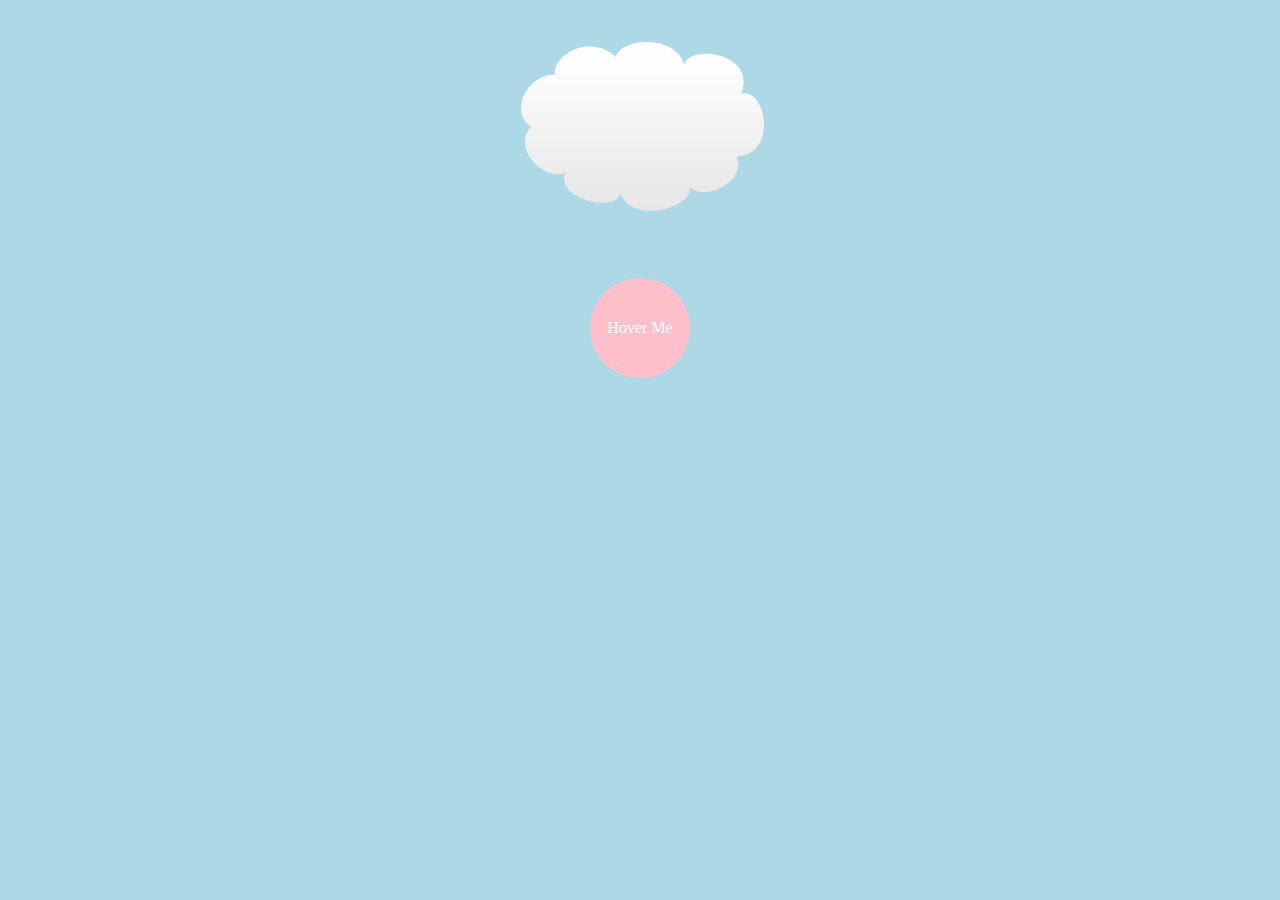
<file: css-animations-playlist/index.html>
<!DOCTYPE html>
<head>
  <title>Basket Example</title>
  <link href="style.css" rel="stylesheet" type="text/css" />
</head>
<body>
  <div class="wrapper">
    <img src="mario-examples/img/cloud.png" />
    <div class="circle">Hover Me</div>
  </div>
</body>
</file>
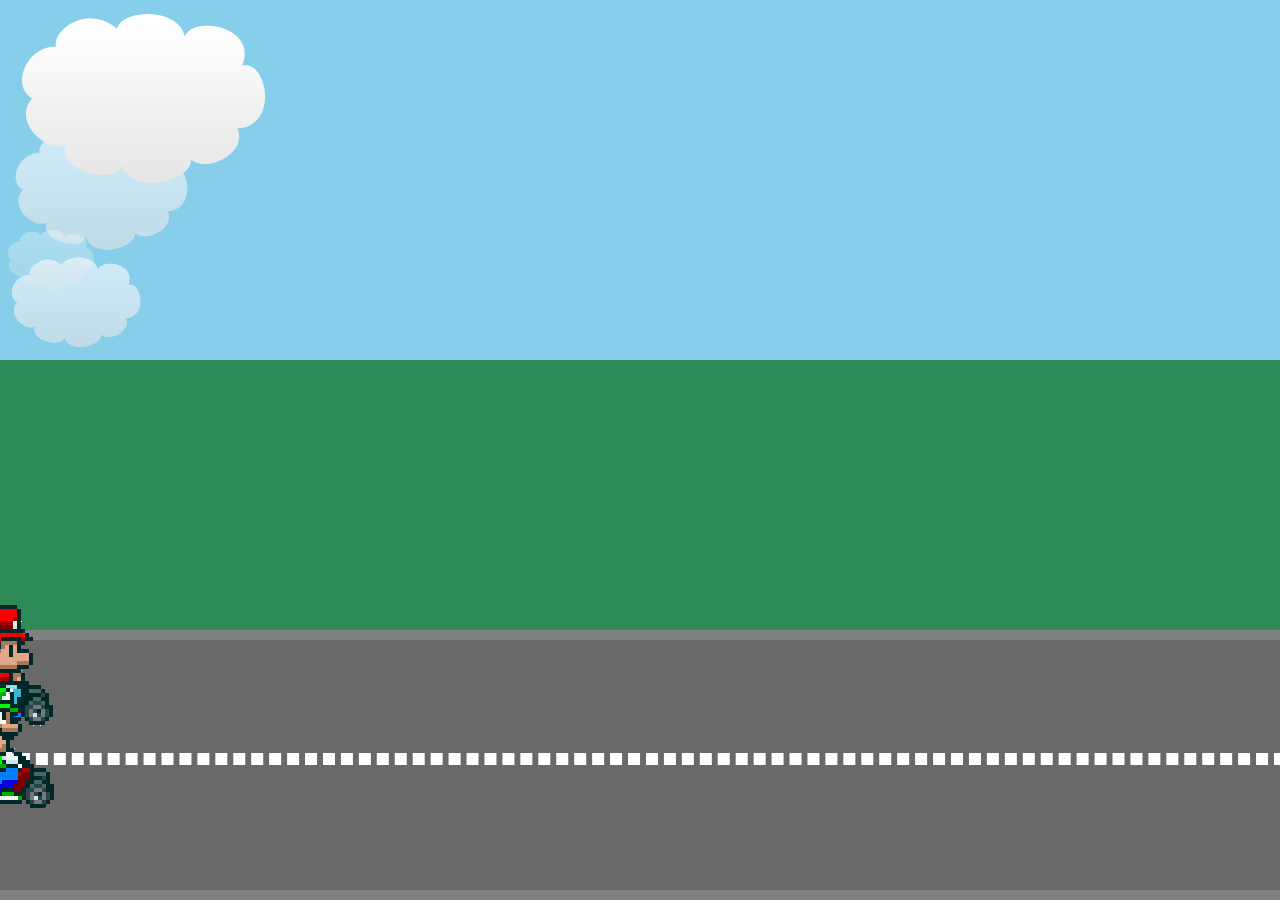
<file: css-animations-playlist/mario-examples/index.html>
<!DOCTYPE html>
<head>
  <title>Mario Kart Animations</title>
  <link href="style.css" rel="stylesheet" type="text/css" />
</head>
<body>
  <div class="sky">
    <img src="img/cloud.png" class="cloud" />
    <img src="img/cloud.png" class="cloud" />
    <img src="img/cloud.png" class="cloud" />
    <img src="img/cloud.png" class="cloud" />
  </div>
  <div class="grass"></div>
  <div class="road">
    <div class="lines"></div>
    <img src="img/mario.png" class="mario" />
    <img src="img/luigi.png" class="luigo" />
  </div>
</body>
</file>
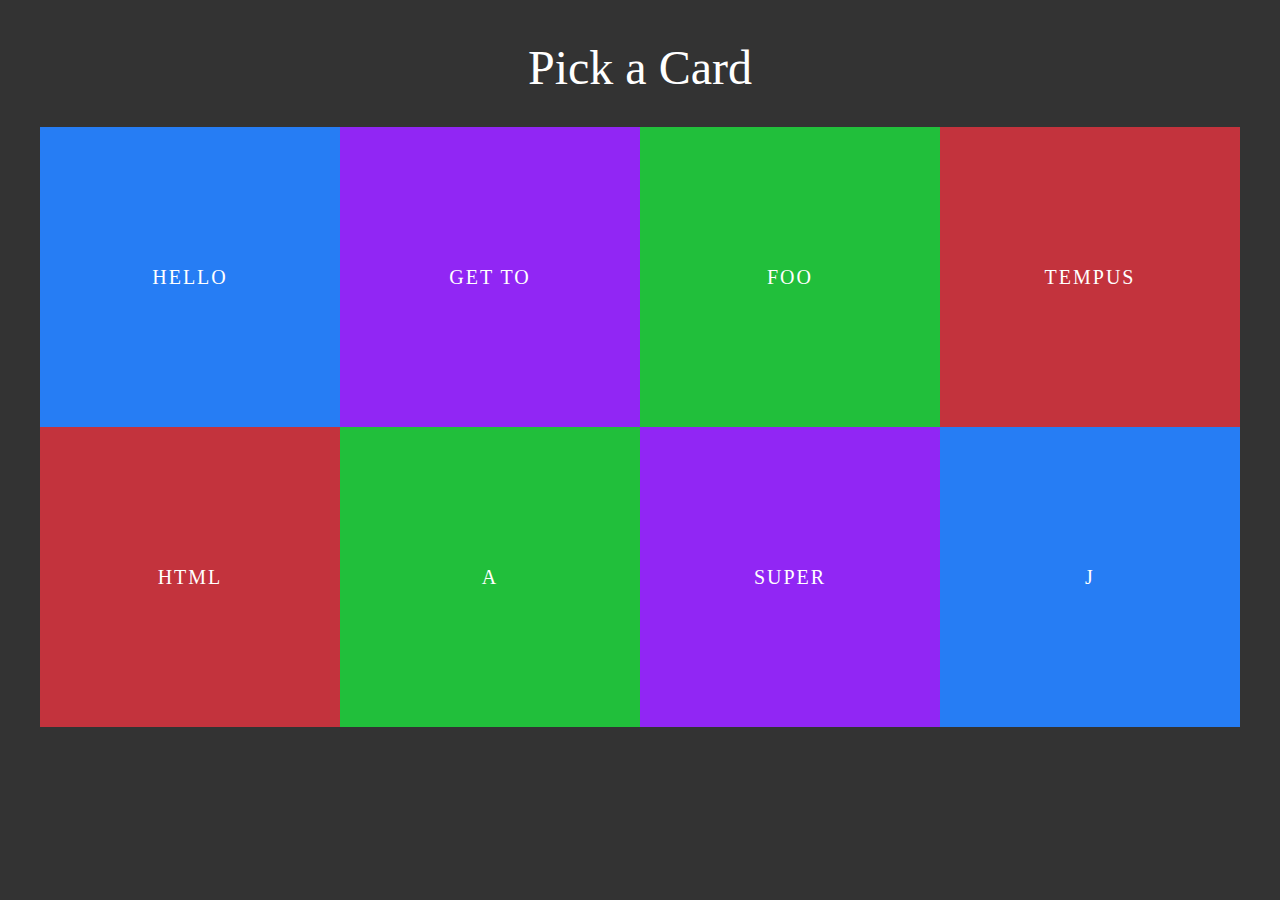
<file: css-animations-playlist/rotate-examples/panels.html>
<!DOCTYPE html>
<head>
  <title>Basket Example</title>
  <link href="style.css" rel="stylesheet" type="text/css">
</head>
<body>
  <div class="wrapper">
    <h1>Pick a Card</h1>
    <ul class="panels">
      <li>
        <div class="front" style="background: #267df4">Hello</div>
        <div class="back" style="background: #4c8fea">World</div>
      </li>
      <li>
        <div class="front" style="background: #9126f4">Get to</div>
        <div class="back" style="background: #a144f7">The chopper</div>
      </li>
      <li>
        <div class="front" style="background: #21bf3b">foo</div>
        <div class="back" style="background: #4dd763">bar</div>
      </li>
      <li>
        <div class="front" style="background: #c3333d">tempus</div>
        <div class="back" style="background: #e74853">fugit</div>
      </li>
      <li>
        <div class="front" style="background: #c3333d">html</div>
        <div class="back" style="background: #e74853">rocks</div>
      </li>
      <li>
        <div class="front" style="background: #21bf3b">A</div>
        <div class="back" style="background: #4dd763">B</div>
      </li>
      <li>
        <div class="front" style="background: #9126f4">Super</div>
        <div class="back" style="background: #a144f7">Mariokart</div>
      </li>
      <li>
        <div class="front" style="background: #267df4">j</div>
        <div class="back" style="background: #4c8fea">Query</div>
      </li>
    </ul>
  </div>
</body>
</file>
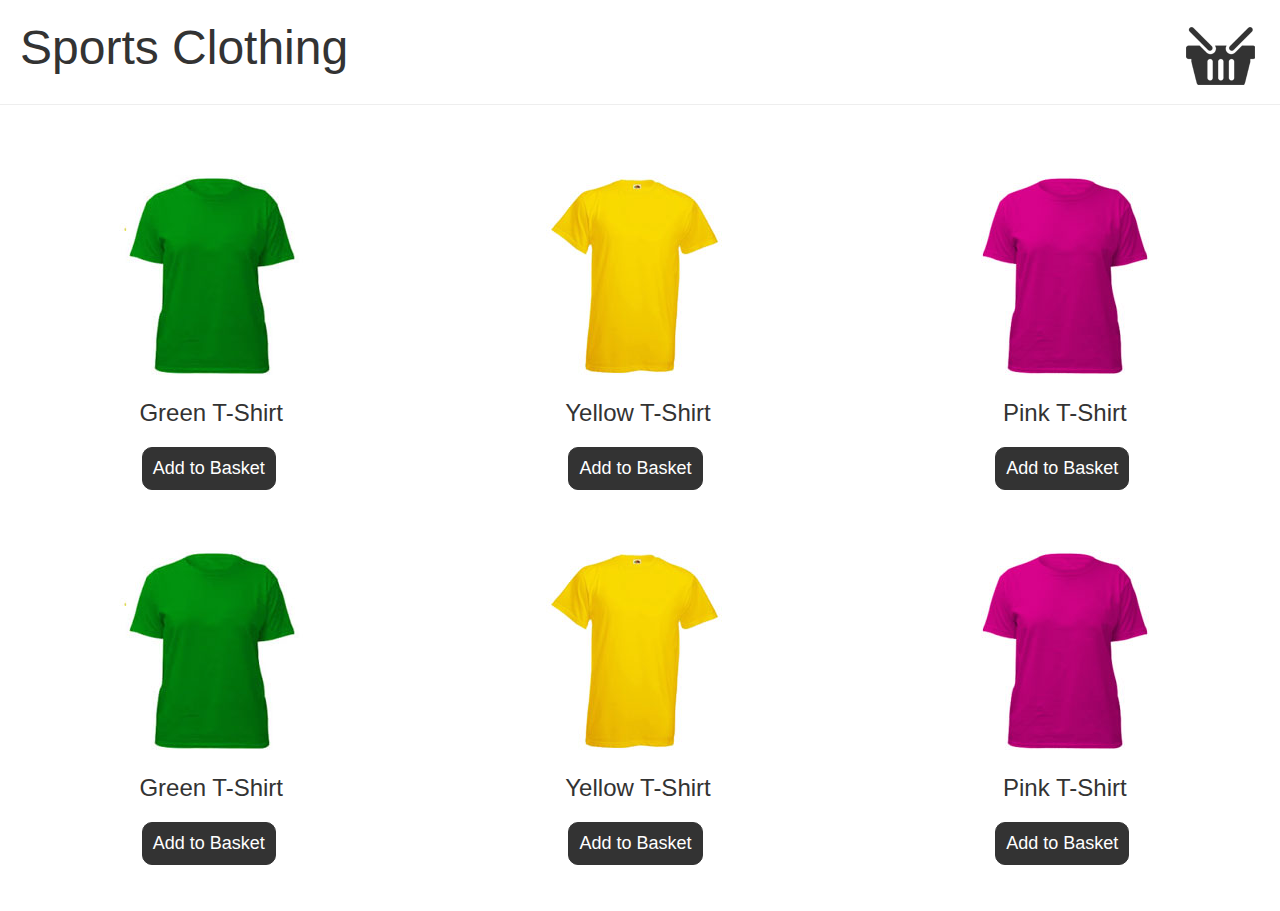
<file: css-animations-playlist/web-examples/basket.html>
<!DOCTYPE html>
<head>
  <title>Basket Example</title>
  <link href="style.css" rel="stylesheet" type="text/css" />
  <script src="https://code.jquery.com/jquery-1.12.3.min.js" integrity="sha256-aaODHAgvwQW1bFOGXMeX+pC4PZIPsvn2h1sArYOhgXQ=" crossorigin="anonymous"></script>
</head>
<body class="basket">
  <header>
    <h1>Sports Clothing</h1>
    <div class="basket-icon"><img src="img/basket.png" /></div>
  </header>
  <ul class="products">
    <li>
      <img src="img/t-1.jpg" />
      <h2>Green T-Shirt</h2>
      <button>Add to Basket</button>
    </li>
    <li>
      <img src="img/t-2.jpg" />
      <h2>Yellow T-Shirt</h2>
      <button>Add to Basket</button>
    </li>
    <li>
      <img src="img/t-3.jpg" />
      <h2>Pink T-Shirt</h2>
      <button>Add to Basket</button>
    </li>
    <li>
      <img src="img/t-1.jpg" />
      <h2>Green T-Shirt</h2>
      <button>Add to Basket</button>
    </li>
    <li>
      <img src="img/t-2.jpg" />
      <h2>Yellow T-Shirt</h2>
      <button>Add to Basket</button>
    </li>
    <li>
      <img src="img/t-3.jpg" />
      <h2>Pink T-Shirt</h2>
      <button>Add to Basket</button>
    </li>
  </ul>
  <script>
    $("button").on("click", function () {
      $(this).closest("li").find("img").clone().addClass("zoom").appendTo("body");
      setTimeout(function () {
        $(".zoom").remove();
      }, 1000);
    });
  </script>
</body>
</file>
<file: css-animations-playlist/style.css>
body {
  background-color: lightblue;
  text-align: center;
}

.wrapper {
  width: 100%;
  padding: 20px;
  box-sizing: border-box;
}

img {
}

.circle {
  background-color: pink;
  color: white;
  width: 100px;
  padding: 50px 0;
  line-height: 0;
  margin: 50px auto;
  cursor: pointer;
  border-radius: 50px;
  transition: background 1s, transform 0.3s 0.3s ease;
}

.circle:hover {
  background: salmon;
  transform: rotate(360deg);
}
</file>
<file: css-animations-playlist/mario-examples/style.css>
/*// BASE STYLES //*/

html,
body {
  height: 100%;
  width: 100%;
  overflow: hidden;
  margin: 0;
}

.grass,
.sky,
.road {
  position: relative;
}

.sky {
  height: 40%;
  background: skyblue;
}

.grass {
  height: 30%;
  background: seagreen;
}

.road {
  height: 30%;
  background: dimgrey;
  box-sizing: border-box;
  border-top: 10px solid grey;
  border-bottom: 10px solid grey;
  width: 100%;
}

.lines {
  box-sizing: border-box;
  border: 6px dashed #fff;
  height: 0px;
  width: 200vw;
  position: absolute;
  top: 45%;
  animation: road 15s linear infinite;
}

@keyframes road {
  from {
    transform: translateX(0);
  }
  to {
    transform: translateX(-100vw);
  }
}

.mario {
  position: absolute;
  top: -40px;
  left: -5vw;
  animation: drive 3s linear infinite, jump 7s ease-in infinite;
}
.luigo {
  position: absolute;
  top: 40px;
  left: -5vw;
  animation: drive 5s linear infinite;
}

@keyframes drive {
  from {
    transform: translateX(-200px);
  }
  to {
    transform: translateX(100vw) translateX(200px);
  }
}

.cloud {
  position: absolute;
  animation: wind 120s linear infinite reverse;
}

.cloud:nth-child(1) {
  width: 200px;
  top: 120px;
  opacity: 0.6;
  animation: wind 95s linear infinite reverse;
}
.cloud:nth-child(2) {
  width: 150px;
  top: 250px;
  opacity: 0.6;
  animation: wind 115s linear infinite reverse;
}
.cloud:nth-child(3) {
  width: 100px;
  top: 225px;
  opacity: 0.3;
  animation: wind 80s linear infinite reverse;
}

@keyframes wind {
  from {
    left: -300px;
  }
  to {
    left: 100%;
  }
}

@keyframes jump {
  48% {
    top: -40px;
  }
  50% {
    top: -100px;
  }
  53% {
    top: -40px;
  }
}
</file>
<file: css-animations-playlist/rotate-examples/style.css>
body {
  background: #333;
  font-family: verdana;
}

.wrapper {
  width: 100%;
  max-width: 1200px;
  margin: 40px auto;
}

h1 {
  color: #fff;
  font-weight: normal;
  text-align: center;
  font-size: 48px;
}

.panels {
  list-style-type: none;
  padding: 0;
}

.panels li {
  position: relative;
  width: 25%;
  margin: 0;
  display: block;
  box-sizing: border-box;
  float: left;
}

.panels li div {
  width: 100%;
  padding: 50% 0;
  text-align: center;
  color: #fff;
  font-size: 20px;
  text-transform: uppercase;
  letter-spacing: 2px;
  line-height: 0;
  cursor: pointer;
}

.panels div.back {
  transform: rotateY(90deg);
}

.panels div.front {
  position: absolute;
}

.panels li:hover div.front {
  animation: twirl 0.2s ease-in forwards;
}
.panels li:hover div.back {
  animation: twirl 0.2s 0.2s ease-out forwards reverse;
}

/*// ANIMATION STYLES //*/

@keyframes twirl {
  0% {
    transform: rotateY(0deg);
  }
  100% {
    transform: rotateY(90deg);
  }
}
</file>
<file: css-animations-playlist/web-examples/style.css>
/*// POP-UP BASE STYLES //*/

body {
  margin: 0;
  position: relative;
}
body.pop-up {
  background: #222;
}
* {
  font-family: Calibri, sans-serif;
  font-weight: normal;
  color: #333;
}
h1 {
  font-size: 48px;
  margin: 10px 0;
}
p {
  margin-bottom: 40px;
}
#pop-up {
  position: relative;
  top: 200px;
  width: 500px;
  margin: 0 auto;
  text-align: center;
}
#pop-up .container {
  background: #f0e4d4;
  padding: 30px;
  position: absolute;
  top: 50px;
  width: 100%;
  box-sizing: border-box;
}
#pop-up input {
  padding: 10px;
  border: 0;
  border-radius: 10px 0 0 10px;
  border: 1px solid #333;
  font-size: 18px;
}
button {
  padding: 10px;
  border: 0;
  color: #fff;
  background: #333;
  margin-left: -5px;
  margin-left: -5px;
  border-radius: 0 10px 10px 0;
  border: 1px solid #333;
  font-size: 18px;
}
.cross {
  position: absolute;
  top: 10px;
  left: 10px;
  background: #555;
  color: #ddd;
  font-weight: bold;
  width: 22px;
  height: 22px;
  text-align: center;
  border-radius: 11px;
}

/*// POP-UP ANIMATION STYLES //*/

#pop-up {
  top: -400px;
  transform-origin: 25px 25px;
  animation: drop 1s ease forwards, swing 2s 0.9s ease forwards, pendle 1s 2.1s linear infinite;
}

@keyframes drop {
  0% {
    opacity: 0;
  }
  70% {
    transform: translateY(700px);
  }
  100% {
    transform: translateY(650px);
    opacity: 1;
  }
}

@keyframes swing {
  0% {
    transform: translateY(650px) rotateZ(0deg);
  }
  40% {
    transform: translateY(650px) rotateZ(90deg);
  }
  70% {
    transform: translateY(650px) rotateZ(70deg);
  }
  100% {
    transform: translateY(650px) rotateZ(70deg);
  }
}

@keyframes pendle {
  0% {
    transform: translateY(650px) rotateZ(70deg);
  }
  25% {
    transform: translateY(650px) rotateZ(65deg);
  }
  75% {
    transform: translateY(650px) rotateZ(75deg);
  }
}

/*// BASKET BASE STYLES //*/

header {
  padding: 10px 20px;
  border-bottom: 1px solid #eee;
  background: #fff;
}
header:after {
  display: block;
  content: "";
  clear: both;
}
.basket ul {
  padding: 0;
  margin-top: 40px;
}
.basket li {
  display: inline-block;
  list-style-type: none;
  width: 30%;
  margin: 30px 1.5%;
  text-align: center;
}
.basket button {
  border-radius: 10px;
  cursor: pointer;
}
.basket header div {
  float: right;
  position: relative;
  z-index: 1;
}
.basket header h1 {
  float: left;
}

/*// BASKET ANIMATION STYLES //*/

.zoom {
  position: absolute;
  top: 40px;
  right: 50%;
  width: 50px;
  animation: zoom 1s ease forwards;
}

@keyframes zoom {
  0% {
    opacity: 0;
  }
  33% {
    opacity: 1;
  }
  100% {
    opacity: 0;
    right: 40px;
  }
}
</file>
